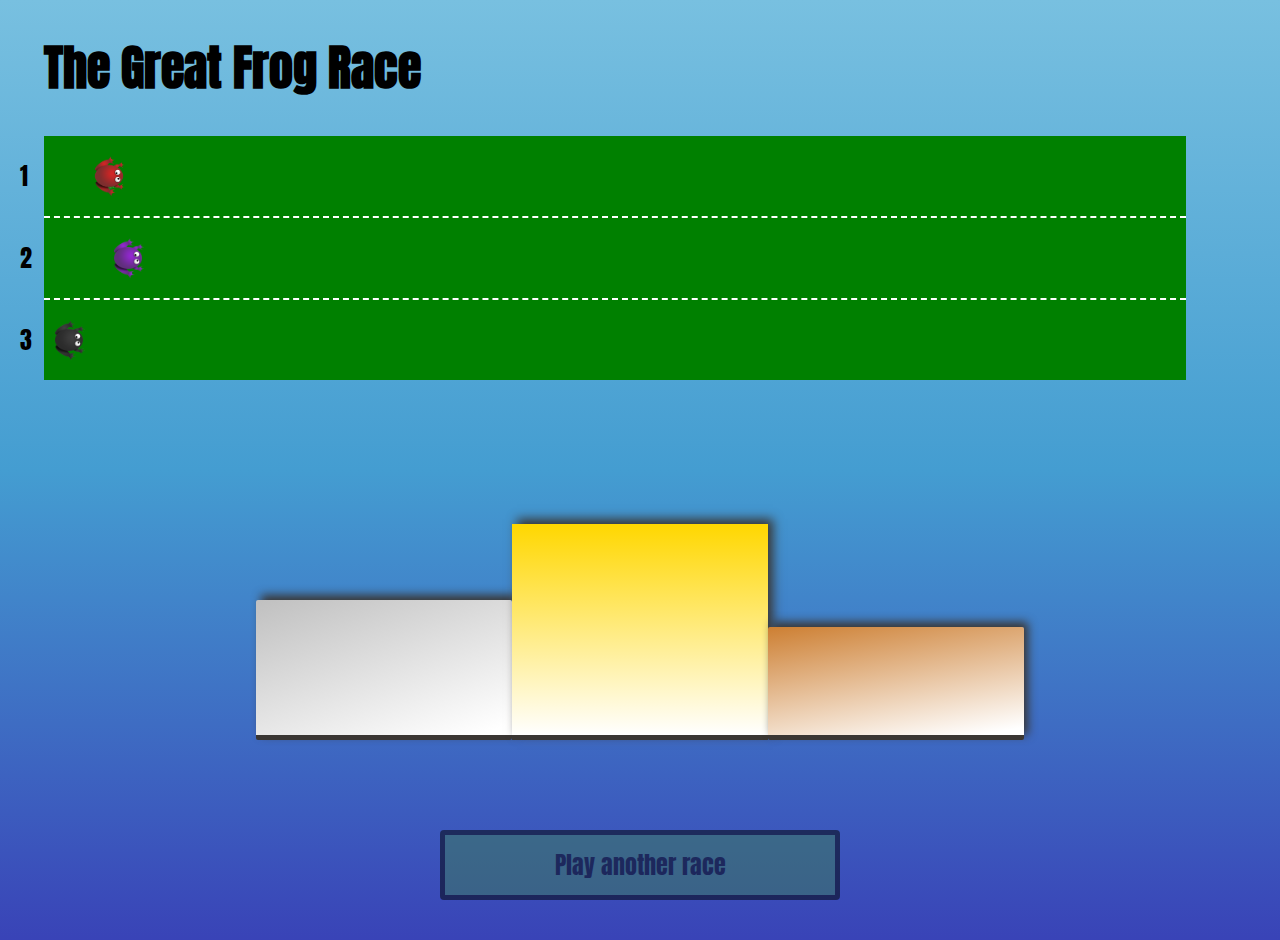
<file: workshop/exercise-2/index.html>
<!DOCTYPE html>
<html lang="en">
  <head>
    <meta charset="utf-8" />
    <title>Exercise 2</title>
    <link rel="stylesheet" href="assets/styles/style.css">
     <link href="https://fonts.googleapis.com/css2?family=Anton&display=swap" rel="stylesheet">
  </head>
  <body>
    <main>
      <h1>The Great Frog Race</h1>
      <ol id="track" class="track"></ol>
    </main>
    <section class="podiums">
      <div class="podium">
        <div class="frog-seat" id="frog-seat-2"></div>
        <div class="podium-content second-place">
          <span id="frog-number-2" class="frog-number"></span>
          <span id="frog-name-2" class="frog-name"></span>
        </div>
      </div>
      <div class="podium">
        <div class="frog-seat" id="frog-seat-1"></div>
        <div class="podium-content first-place">
          <span id="frog-number-1" class="frog-number"></span>
          <span id="frog-name-1" class="frog-name"></span>
        </div>
      </div>
      <div class="podium">
        <div class="frog-seat" id="frog-seat-3"></div>
        <div class="podium-content third-place">
          <span id="frog-number-3" class="frog-number"></span>
          <span id="frog-name-3" class="frog-name"></span>
        </div>
      </div>
    </section>
    <section class="new-race-section">
      <button class="new-race" id="new-race">Play another race</button>
    </section>
    <script src="assets/scripts/frogStable.js"></script>
    <script src="assets/scripts/app.js"></script>
  </body>
</html>
</file>
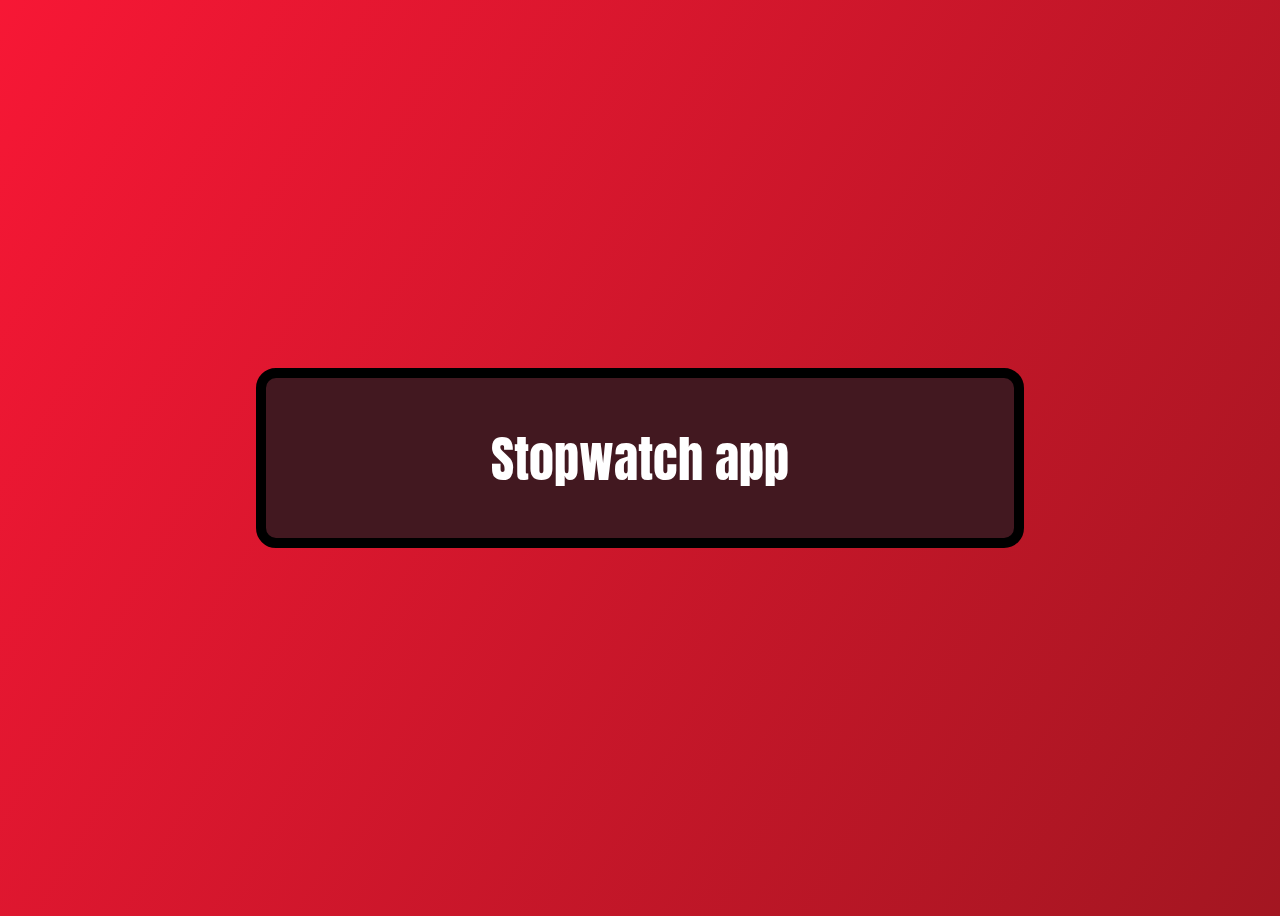
<file: workshop/exercise-3-challenge/index.html>
<!DOCTYPE html>
<html lang="en" dir="ltr">
  <head>
    <meta charset="utf-8">
    <link rel="stylesheet" href="lib/style.css">
    <link href="https://fonts.googleapis.com/css2?family=Anton&display=swap" rel="stylesheet">
    <title>Stopwatch</title>
  </head>
  <body>
    <button type="button" name="button" class="stopwatchButton" onclick='window.location.href="lib/stopwatch.html"'>
      Stopwatch app
    </button>
  </body>
</html>
</file>
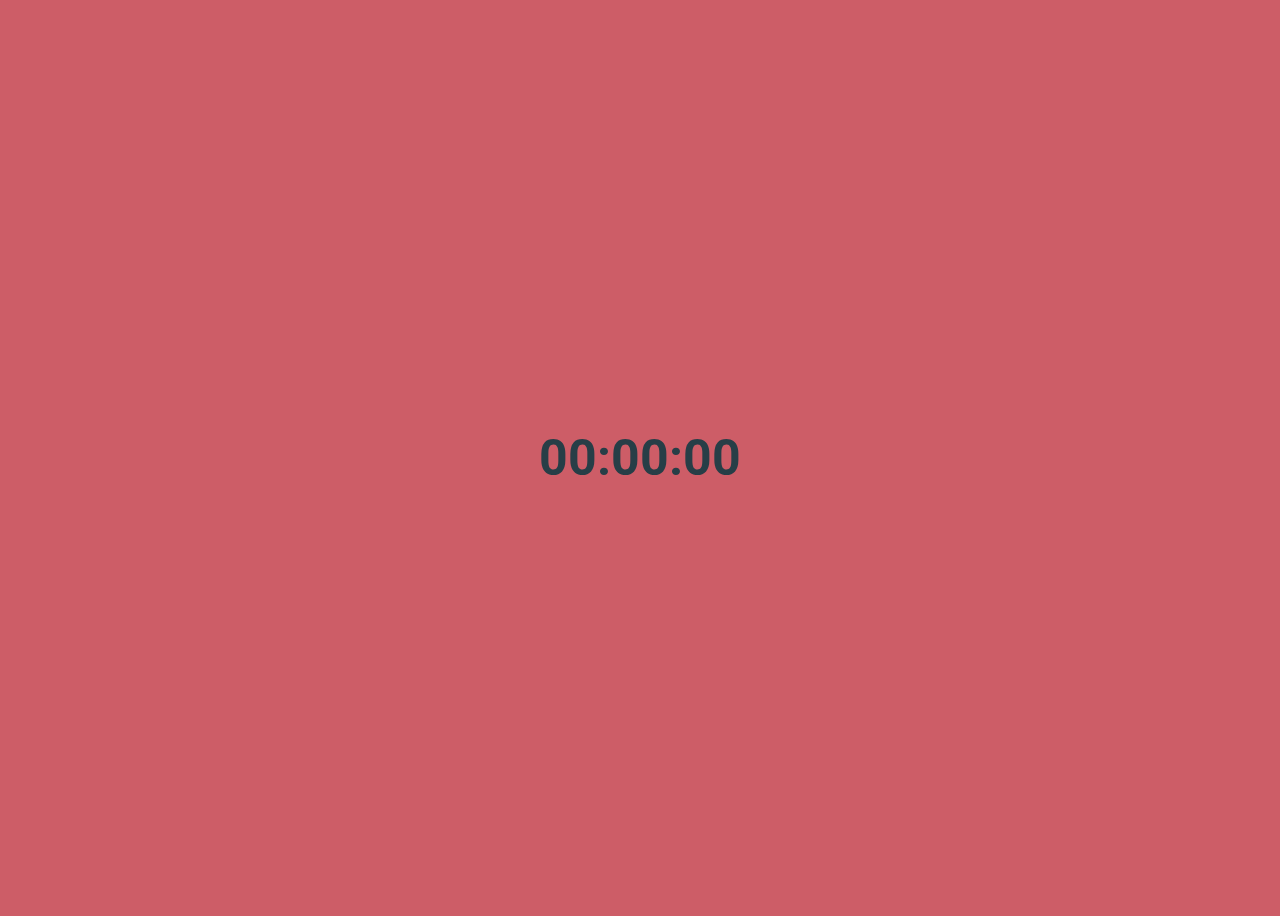
<file: workshop/exercise-3-challenge/lib/stopwatch.html>
<!DOCTYPE html>
<html lang="en" dir="ltr">
  <head>
    <meta charset="utf-8">
    <link rel="stylesheet" href="stopwatch.css">
    <title>Stopwatch</title>
  </head>
  <body>
    <section id="clock-interface" class="clock-interface">
      <span id="clock-display">00:00:00</span>
    </section>
    <script type="text/javascript" src="script.js"></script>
  </body>
</html>
</file>
<file: workshop/exercise-2/assets/styles/style.css>
body {
  font-family: 'Anton', sans-serif;
  font-size: 24px;
  overflow-x: hidden;
  overflow-y: hidden;
  background-image: linear-gradient(180deg, #78C0E0, #449DD1, #3943B7);
  height: 100vh;
}

main {
  padding: 0 36px;
}

.track {
  list-style-type: none;
  margin: 0;
  padding: 0;
}

.track li {
  background: green;
  display: flex;
  align-items: center;
  height: 80px;
  border-bottom: 2px dashed #fff;
  position: relative;
  width: calc(100% - 50px);
}

.track li:last-child {
  border-bottom: none;
}

.track li span:first-child {
  display: flex;
  align-items: center;
  position: absolute;
  left: -24px;
  height: 80px;
}

.length {
  text-align: center;
  background: rgba(0, 0, 0, 0.15);
  height: 2px;
  display: flex;
  align-items: center;
  justify-content: center;
  width: calc(100% - 50px);
}

.length-value {
  display: flex;
  align-items: center;
  justify-content: center;
  background: #fff;
  height: 32px;
  padding: 0 10px;
}

.frog {
  transform: rotate(90deg);
  color: #fff;
  font-weight: 700;
  display: flex;
  align-items: center;
  justify-content: center;
  height: 50px;
  width: 50px;
  position: relative;
  left: 0;
  transition: left ease-out 300ms, transform 2s;
}

.podiums {
  display: flex;
  margin: 10vh auto;
  height: 30vh;
  width: 60vw;
}

.podium {
  display: flex;
  flex-direction: column;
  align-items: flex-start;
  justify-content: flex-end;
  height: 100%;
  width: 100%;
}

.podium-content {
  position: relative;
  display: flex;
  flex-direction: column;
}

.frog-name {
  font-size: 18px;
  position: absolute;
  bottom: 5px;
}

#frog-name-1 {
  font-size: 45px;
}

#frog-name-2 {
  font-size: 30px;
}

.frog-seat {
  display: flex;
  justify-content: center;
  width: 100%;
  height: 55px;
}

.first-place, .second-place, .third-place {
  display: flex;
  justify-content: center;
  align-items: center;
  font-size: 50px;
  width: 100%;
  border-bottom: 5px solid #3a3633;
}

.first-place, .second-place {
  box-shadow: 5px -5px 10px 0px #3a3633;
}

.second-place, .third-place {
  border-radius: 2px;
}

.first-place {
  height: 80%;
  background-image: linear-gradient(180deg, gold, white);
}

.second-place {
  height: 50%;
  background-image: linear-gradient(160deg, silver, white 95%);
}

.third-place {
  height: 40%;
  background-image: linear-gradient(170deg, #CD7F32, white 95%);
  box-shadow: 4px -5px 10px 0px #3a3633;
}

.new-race-section {
  display: flex;
  justify-content: center;
}

.new-race {
  font-family: inherit;
  font-size: inherit;
  color: inherit;
  border: 5px solid black;
  background-color: #3B7A57;
  border-radius: 4px;
  width: 400px;
  height: 70px;
  outline: none;
  cursor: pointer;
}

.new-race:disabled {
  cursor: default;
}

:disabled {
  opacity: 0.5;
}
</file>
<file: workshop/exercise-3-challenge/lib/style.css>
body {
  font-family: 'Anton', sans-serif;
  background-image: linear-gradient(120deg, #F71735, #A31621);
  display: flex;
  justify-content: center;
  align-items: center;
  height: 100vh;
  overflow-y: hidden;
}

.stopwatchButton {
  font-size: 50px;
  font-family: inherit;
  border: 10px solid black;
  border-radius: 20px;
  background-color: #421820;
  color: white;
  width: 60vw;
  height: 20vh;
}
</file>
<file: workshop/exercise-3-challenge/lib/stopwatch.css>
@import url('https://fonts.googleapis.com/css2?family=Roboto&display=swap');

body {
  display: flex;
  justify-content: center;
  align-items: center;
  font-family: 'Roboto', sans-serif;
  font-size: 50px;
  font-weight: bold;
  height: 100vh;
  overflow-y: hidden;
  color: #273E47;
  background-color: #CD5D67;
}
</file>
